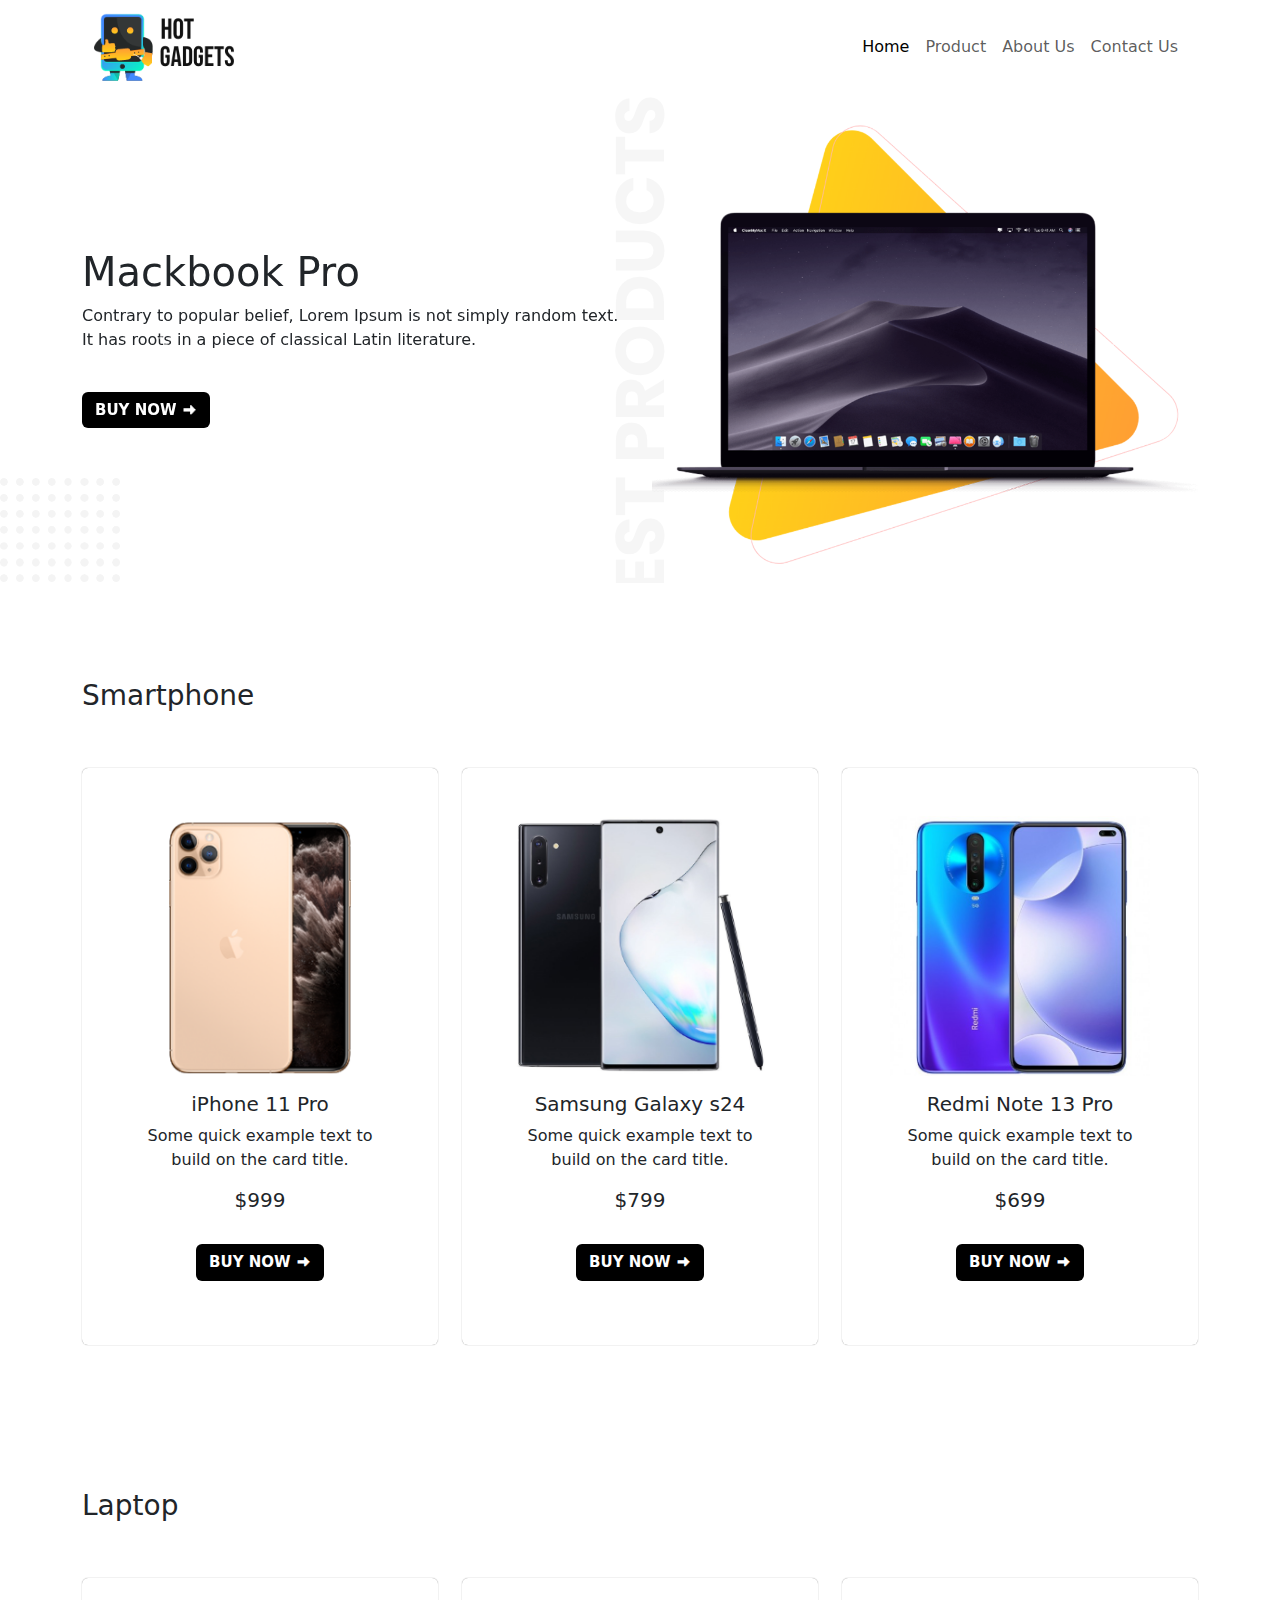
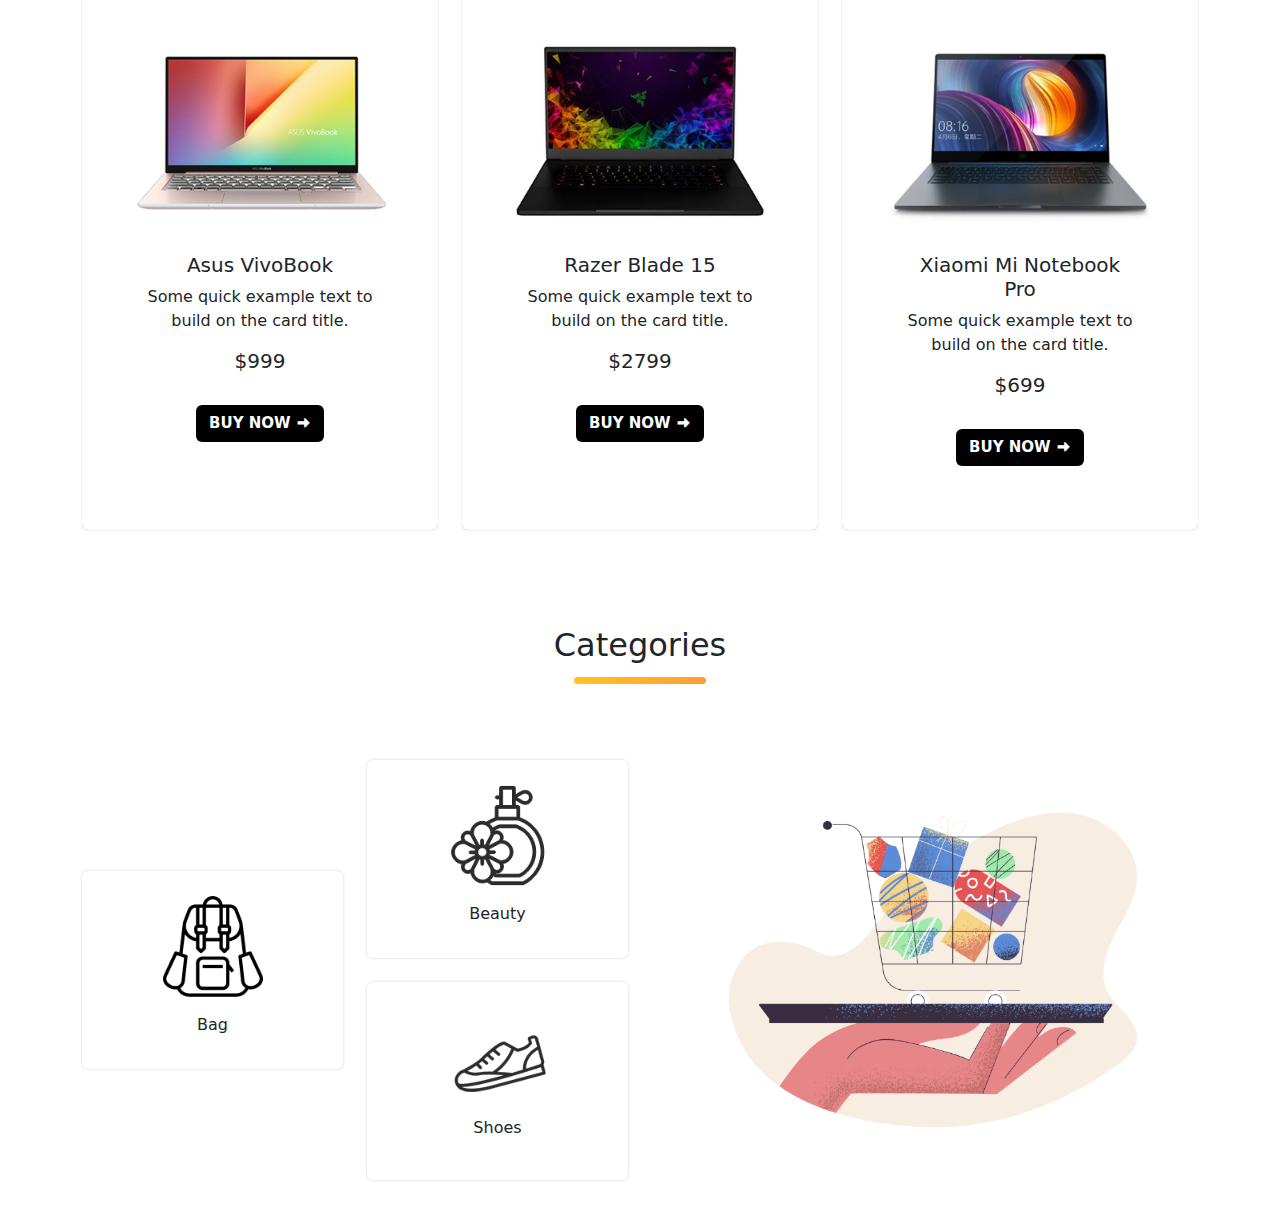
<file: index.html>
<!DOCTYPE html>
<html lang="en">

<head>
  <meta charset="UTF-8">
  <meta name="viewport" content="width=device-width, initial-scale=1.0">
  <title>Hot Gadget</title>
  <link href="https://cdn.jsdelivr.net/npm/bootstrap@5.3.3/dist/css/bootstrap.min.css" rel="stylesheet"
    integrity="sha384-QWTKZyjpPEjISv5WaRU9OFeRpok6YctnYmDr5pNlyT2bRjXh0JMhjY6hW+ALEwIH" crossorigin="anonymous">
  <link rel="stylesheet" href="style.css">
</head>

<body>

  <!--header area-->
  <div class="container-fluid header-bg-left">
    <div class="container">
      <div class="header-top">
        <nav class="navbar navbar-expand-lg bg-transparent">
          <div class="container-fluid">
            <a class="navbar-brand" href="#">
              <img class="w-75" src="images/logo.png" alt="">
            </a>
            <button class="navbar-toggler" type="button" data-bs-toggle="collapse" data-bs-target="#navbarNav"
              aria-controls="navbarNav" aria-expanded="false" aria-label="Toggle navigation">
              <span class="navbar-toggler-icon"></span>
            </button>
            <div class="collapse navbar-collapse" id="navbarNav">
              <ul class="navbar-nav ms-auto">
                <li class="nav-item">
                  <a class="nav-link active" href="#">Home</a>
                </li>
                <li class="nav-item">
                  <a class="nav-link" href="#product">Product</a>
                </li>
                <li class="nav-item">
                  <a class="nav-link" href="#product2">About Us</a>
                </li>
                <li class="nav-item">
                  <a class="nav-link" href="#categories">Contact Us</a>
                </li>
              </ul>
            </div>
          </div>
        </nav>
      </div>
      <div class="header-bottom header-bg-center">
        <div id="carouselExampleCaptions" class="carousel slide" data-bs-ride="carousel">
          <div class="carousel-indicators">
            <button type="button" data-bs-target="#carouselExampleCaptions" data-bs-slide-to="0" class="active"
              aria-current="true" aria-label="Slide 1"></button>
            <button type="button" data-bs-target="#carouselExampleCaptions" data-bs-slide-to="1"
              aria-label="Slide 2"></button>
            <button type="button" data-bs-target="#carouselExampleCaptions" data-bs-slide-to="2"
              aria-label="Slide 3"></button>
          </div>
          <div class="carousel-inner">
            <div class="carousel-item active" data-bs-interval="4000">
              <div class="row align-items-center">
                <div class="col-md-6">
                  <h1>Mackbook Pro</h1>
                  <p>Contrary to popular belief, Lorem Ipsum is not simply random text. It has roots in a piece of
                    classical Latin literature.
                  </p>
                  <button class="btn custom-button mt-4">BUY NOW 🠚</button>
                </div>
                <div class="col-md-6">
                  <img src="images/banner-products/product-1.png" class="d-block w-100" alt="...">
                </div>
              </div>
            </div>
            <div class="carousel-item" data-bs-interval="3000">
              <div class="row align-items-center">
                <div class="col-md-6">
                  <h1>Mackbook Pro</h1>
                  <p>Contrary to popular belief, Lorem Ipsum is not simply random text. It has roots in a piece of
                    classical Latin literature.
                  </p>
                  <button class="btn custom-button mt-4">BUY NOW 🠚</button>
                </div>
                <div class="col-md-6">
                  <img src="images/banner-products/slider-1.png" class="d-block w-100" alt="...">
                </div>
              </div>
            </div>
            <div class="carousel-item" data-bs-interval="3000">
              <div class="row align-items-center">
                <div class="col-md-6">
                  <h1>Mackbook Pro</h1>
                  <p>Contrary to popular belief, Lorem Ipsum is not simply random text. It has roots in a piece of
                    classical Latin literature.
                  </p>
                  <button class="btn custom-button mt-4">BUY NOW 🠚</button>
                </div>
                <div class="col-md-6">
                  <img src="images/banner-products/slider-3.png" class="d-block w-100" alt="...">
                </div>
              </div>
            </div>
          </div>
          <button class="carousel-control-prev" type="button" data-bs-target="#carouselExampleCaptions"
            data-bs-slide="prev">
            <span class="carousel-control-prev-icon" aria-hidden="true"></span>
            <span class="visually-hidden">Previous</span>
          </button>
          <button class="carousel-control-next" type="button" data-bs-target="#carouselExampleCaptions"
            data-bs-slide="next">
            <span class="carousel-control-next-icon" aria-hidden="true"></span>
            <span class="visually-hidden">Next</span>
          </button>
        </div>
      </div>
    </div>
  </div>
  <!--/header area-->
  <!--smartphones area-->
  <div class="container py-5" id="product">
    <h3 class="py-5">Smartphone</h3>
    <div class="row row-cols-1 row-cols-md-3 g-4">
      <div class="col">
        <div class="card text-center p-5 h-100">
          <img src="images/phone/phone-2.png" class="card-img-top" alt="...">
          <div class="card-body">
            <h5 class="card-title">iPhone 11 Pro</h5>
            <p class="card-text">Some quick example text to build on
              the card title.</p>
            <h5>$999</h5>
            <button class="btn custom-button mt-4">BUY NOW 🠚</button>
          </div>
        </div>
      </div>
      <div class="col">
        <div class="card text-center p-5 h-100">
          <img src="images/phone/phone-3.png" class="card-img-top" alt="...">
          <div class="card-body">
            <h5 class="card-title">Samsung Galaxy s24</h5>
            <p class="card-text">Some quick example text to build on
              the card title.</p>
            <h5>$799</h5>
            <button class="btn custom-button mt-4">BUY NOW 🠚</button>
          </div>
        </div>
      </div>
      <div class="col">
        <div class="card text-center p-5 h-100">
          <img src="images/phone/phone-1.png" class="card-img-top" alt="...">
          <div class="card-body">
            <h5 class="card-title">Redmi Note 13 Pro</h5>
            <p class="card-text">Some quick example text to build on
              the card title.</p>
            <h5>$699</h5>
            <button class="btn custom-button mt-4">BUY NOW 🠚</button>
          </div>
        </div>
      </div>
    </div>
  </div>
  <!--/smartphones area-->
  <!--laptop area-->
  <div class="container py-5" id="product2">
    <h3 class="py-5">Laptop</h3>
    <div class="row row-cols-1 row-cols-md-3 g-4">
      <div class="col">
        <div class="card text-center p-5 h-100">
          <img src="images/laptop/product-1.png" class="card-img-top" alt="...">
          <div class="card-body">
            <h5 class="card-title">Asus VivoBook</h5>
            <p class="card-text">Some quick example text to build on
              the card title.</p>
            <h5>$999</h5>
            <button class="btn custom-button mt-4">BUY NOW 🠚</button>
          </div>
        </div>
      </div>
      <div class="col">
        <div class="card text-center p-5 h-100">
          <img src="images/laptop/product-2.png" class="card-img-top" alt="...">
          <div class="card-body">
            <h5 class="card-title">Razer Blade 15</h5>
            <p class="card-text">Some quick example text to build on
              the card title.</p>
            <h5>$2799</h5>
            <button class="btn custom-button mt-4">BUY NOW 🠚</button>
          </div>
        </div>
      </div>
      <div class="col">
        <div class="card text-center p-5 h-100">
          <img src="images/laptop/product-3.png" class="card-img-top" alt="...">
          <div class="card-body">
            <h5 class="card-title">Xiaomi Mi Notebook Pro</h5>
            <p class="card-text">Some quick example text to build on
              the card title.</p>
            <h5>$699</h5>
            <button class="btn custom-button mt-4">BUY NOW 🠚</button>
          </div>
        </div>
      </div>
    </div>
  </div>
  <!--/laptop area-->
  <!--Categories area-->
  <div class="container" id="categories">
    <div class="text-center py-5">
      <h2>Categories</h2>
    </div>
    <div class="row align-items-center" style="height: 500px;">
      <div class="col-md-6">
        <div class="row align-items-center">
          <div class="col-md-6">
            <div class="card text-center">
              <img src="images/Categories/bag.png" class="card-img-top" alt="...">
              <div class="card-body">
                <p>Bag</p>
              </div>
            </div>
          </div>
          <div class="col-md-6">
            <div class="card text-center mb-4">
              <img src="images/Categories/perfume.png" class="card-img-top" alt="...">
              <div class="card-body">
                <p>Beauty</p>
              </div>
            </div>
            <div class="card text-center py-2">
              <img src="images/Categories/shoe.png" class="card-img-top" alt="...">
              <div class="card-body pt-0">
                <p>Shoes</p>
              </div>
            </div>
          </div>
        </div>
      </div>
      <div class="col-md-6">
        <img src="images/Categories/pale-order.png" class="w-100" alt="">
      </div>
    </div>
  </div>
  <!--Categories area-->

  <script src="https://cdn.jsdelivr.net/npm/@popperjs/core@2.11.8/dist/umd/popper.min.js"
    integrity="sha384-I7E8VVD/ismYTF4hNIPjVp/Zjvgyol6VFvRkX/vR+Vc4jQkC+hVqc2pM8ODewa9r"
    crossorigin="anonymous"></script>
  <script src="https://cdn.jsdelivr.net/npm/bootstrap@5.3.3/dist/js/bootstrap.min.js"
    integrity="sha384-0pUGZvbkm6XF6gxjEnlmuGrJXVbNuzT9qBBavbLwCsOGabYfZo0T0to5eqruptLy"
    crossorigin="anonymous"></script>
</body>

</html>
</file>
<file: style.css>
.custom-button {
    background-color: #000;
    color: #fff;
    font-weight: bold;
    font-size: 15px;
}
.header-bg-center {
    background: url("images/bg-1.png") no-repeat center top;

}
.header-bg-left {
    background: url("images/bg-2.png") no-repeat bottom left;
    background-size: 120px;
}
.card {
    border: none;
    box-shadow: 0px 0px 1px 0px rgba(0,0,0,0.5);
}
#categories h2 {
    position: relative;
    display: inline-block;
  }
  #categories h2::after {
    content: "";
    display: block;
    width: calc(100% - 40px);
    height: 7px;
    background-image: linear-gradient(90deg,#FFC420,#FF9C35);
    border-radius: 5px;
    position: absolute;
    bottom: -20px;
    left: 20px;
  }
  #categories {
    height: 600px;
  }
  #categories .card img {
    width: 100px;
    display: block;
    margin: 0 auto;
    padding-top: 25px;
  }
  #categories .card {
     border: none;
     box-shadow: 0px 0px 3px 0px rgba(0,0,0,0.19);
  }
  #contact {
    background-color: black;
  }
  #contact a {
    color: #fff;
  }
</file>
